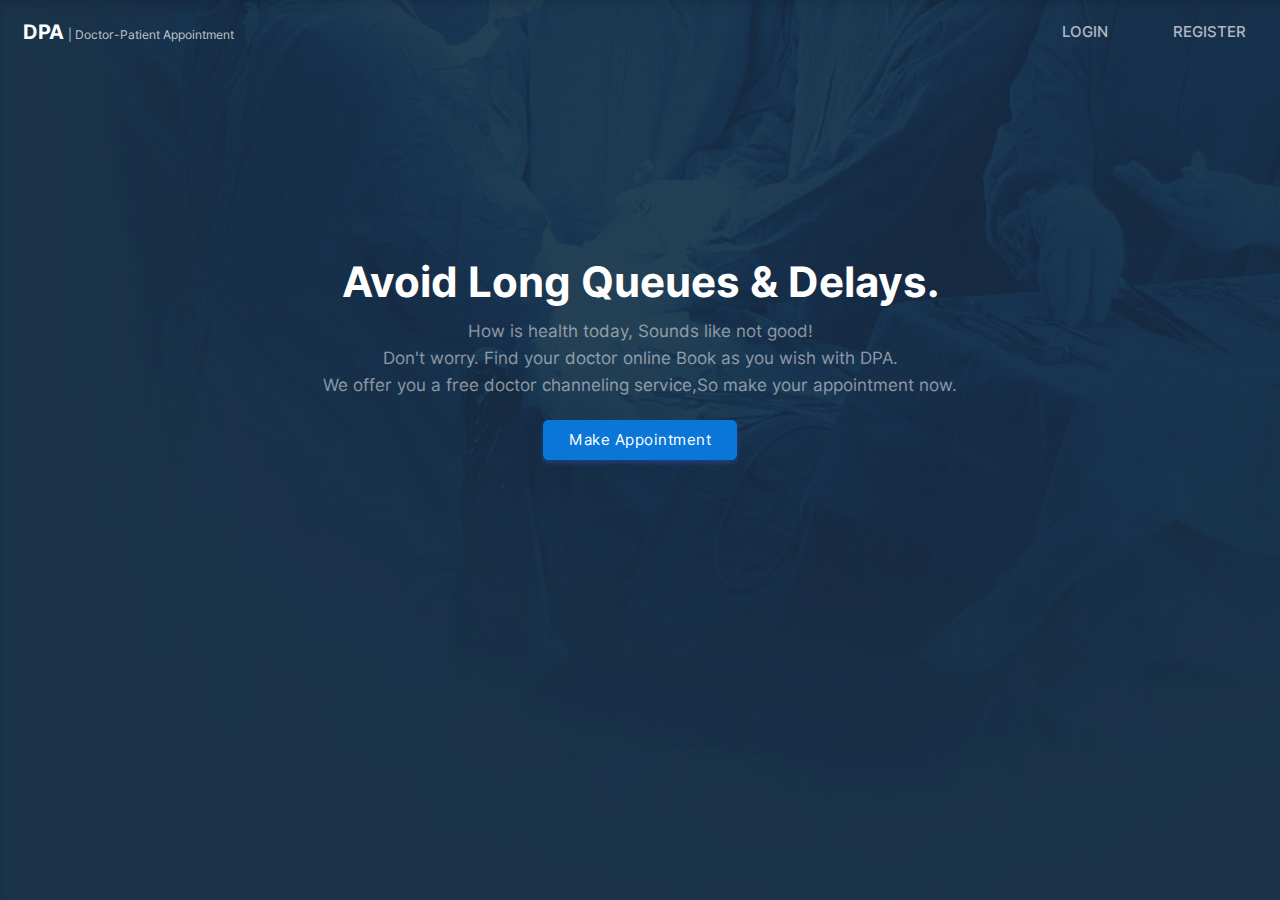
<file: index.html>
<!DOCTYPE html>
<html lang="en">
<head>
    <meta charset="UTF-8">
    <meta http-equiv="X-UA-Compatible" content="IE=edge">
    <meta name="viewport" content="width=device-width, initial-scale=1.0">
    <link rel="stylesheet" href="css/animations.css">  
    <link rel="stylesheet" href="css/main.css">  
    <link rel="stylesheet" href="css/index.css">
    <title>DPA</title>
    <style>
        table{
            animation: transitionIn-Y-bottom 0.5s;
        }
    </style>
        
</head>
<body>
    
    <div class="full-height">
        <center>
        <table border="0">
            <tr>
                <td width="80%">
                    <font class="edoc-logo">DPA</font>
                    <font class="edoc-logo-sub">| Doctor-Patient Appointment</font>
                </td>
                <td width="10%">
                   <a href="login.php"  class="non-style-link"><p class="nav-item">LOGIN</p></a>
                </td>
                <td  width="10%">
                    <a href="signup.php" class="non-style-link"><p class="nav-item" style="padding-right: 10px;">REGISTER</p></a>
                </td>
            </tr>
            
            <tr>
                <td  colspan="3">
                    <p class="heading-text">Avoid Long Queues & Delays.</p>

                </td>
            </tr>
            <tr>
                <td  colspan="3">
                    <p class="sub-text2">How is health today, Sounds like not good!<br>Don't worry. Find your doctor online Book as you wish with DPA. <br>
                    We offer you a free doctor channeling service,So make your appointment now.</p>
                </td>
            </tr>
            <tr>
                
                <td colspan="3">
                    <center>
                    <a href="login.php" >
                        <input type="button" value="Make Appointment" class="login-btn btn-primary btn" style="padding-left: 25px;padding-right: 25px;padding-top: 10px;padding-bottom: 10px;">
                    </a>
                </center>
                </td>
                
            </tr>
            <tr>
                <td colspan="3">
                   
                </td>
            </tr>
        </table>
    </center>
    
    </div>
</body>
</html>
</file>
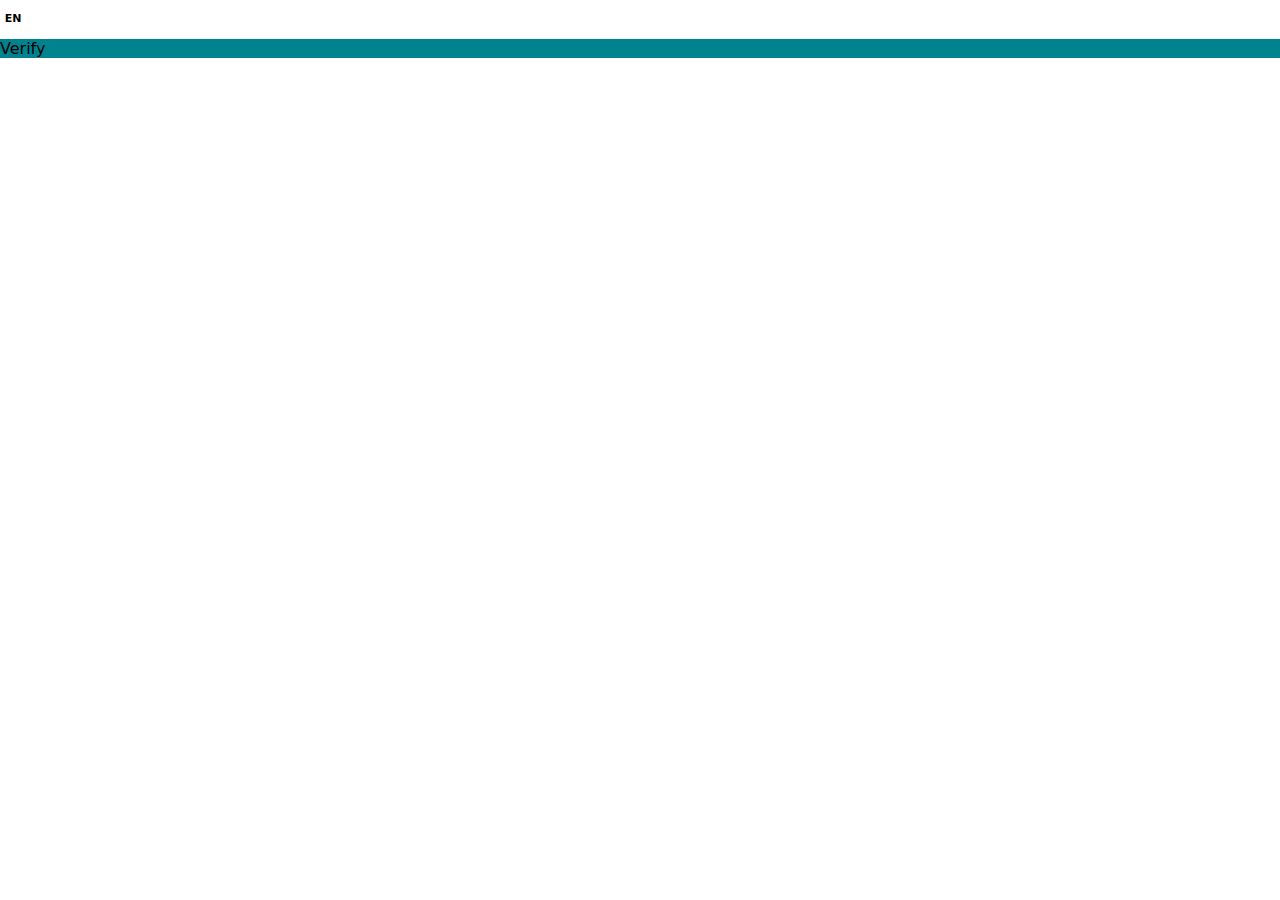
<file: Checkout_files/hcaptcha.html>
<!DOCTYPE html>
<!-- saved from url=(0388)https://newassets.hcaptcha.com/captcha/v1/b1c589a/static/hcaptcha.html#frame=challenge&id=0w0ajkvxbh3&host=b.stripecdn.com&sentry=true&reportapi=https%3A%2F%2Faccounts.hcaptcha.com&recaptchacompat=true&custom=false&hl=en&tplinks=on&pstissuer=https%3A%2F%2Fpst-issuer.hcaptcha.com&sitekey=ec637546-e9b8-447a-ab81-b5fb6d228ab8&size=invisible&theme=light&origin=https%3A%2F%2Fb.stripecdn.com -->
<html lang="en"><head><meta http-equiv="Content-Type" content="text/html; charset=UTF-8">
<title>hCaptcha</title>

<meta http-equiv="X-UA-Compatible" content="IE=edge">
<meta http-equiv="Content-Security-Policy" content="object-src &#39;none&#39;; base-uri &#39;self&#39;; worker-src blob:; script-src &#39;self&#39; https: &#39;unsafe-eval&#39; &#39;sha256-AZCDWQUNowyEL4nROvBEe+lhsAtntG62ERTR+kjxvck=&#39;;">
<style type="text/css">*{-webkit-tap-highlight-color:transparent;-webkit-font-smoothing:antialiased}body,html{margin:0;padding:0;font-family:-apple-system,system-ui,BlinkMacSystemFont,"Segoe UI",Roboto,Oxygen,Ubuntu,"Helvetica Neue",Arial,sans-serif;overflow:hidden;height:100%;width:100%}fieldset{margin:0;padding:15px 20px;border:none}button:focus,input:focus,select:focus,textarea:focus{outline:0}:focus{border:none;outline:0}textarea{border:none;overflow:auto;outline:0;-webkit-box-shadow:none;-moz-box-shadow:none;box-shadow:none;resize:none}.no-selection{-webkit-touch-callout:none;-webkit-user-select:none;-khtml-user-select:none;-moz-user-select:none;-ms-user-select:none;user-select:none}@-webkit-keyframes pop{0%{transform:scale(0)}70%{transform:scale(1.8)}80%{transform:scale(.6)}100%{transform:scale(1)}}@-moz-keyframes pop{0%{transform:scale(0)}70%{transform:scale(1.8)}80%{transform:scale(.6)}100%{transform:scale(1)}}@-o-keyframes pop{0%{transform:scale(0)}70%{transform:scale(1.8)}80%{transform:scale(.6)}100%{transform:scale(1)}}@keyframes pop{0%{transform:scale(0)}70%{transform:scale(1.8)}80%{transform:scale(.6)}100%{transform:scale(1)}}</style>
</head>
<body class="no-selection" aria-hidden="true">
<script type="text/javascript" src="./hcaptcha.js.download" integrity="sha256-AZCDWQUNowyEL4nROvBEe+lhsAtntG62ERTR+kjxvck=" crossorigin="anonymous" defer="defer"></script>


<div class="interface-wrapper"><div class="challenge-container"></div><div class="interface-user"><div class="language-selector" style="position: relative; display: inline-block; top: 10px; left: 0px; z-index: 100;"><div id="language-list" tabindex="-1" aria-expanded="false" role="listbox" aria-labelledby="" disabled="true" style="height: 230px; width: 160px; display: none; z-index: 100; background: rgb(255, 255, 255); box-shadow: rgba(0, 0, 0, 0.3) 0px 0px 4px; border-width: 1px; border-radius: 4px; border-style: solid; border-color: rgb(110, 130, 158); position: absolute; overflow: hidden; left: auto; bottom: 30px;"><div class="scroll-container" style="line-height: 40px; white-space: nowrap; text-align: center; width: 100%; position: absolute; overflow-y: hidden;"><div class="option" tabindex="0" aria-selected="false" aria-setsize="111" role="option" style="position: relative; cursor: pointer; height: 40px; font-size: 14px; font-weight: 400; border-width: 3px; border-style: solid; border-color: transparent; background: transparent; color: rgb(85, 85, 85);"><span>Afrikaans</span><div style="position: absolute; height: 1px; bottom: -4px; left: 10px; right: 10px; background: rgb(245, 245, 245); display: block;"></div></div><div class="option" tabindex="0" aria-selected="false" aria-setsize="111" role="option" style="position: relative; cursor: pointer; height: 40px; font-size: 14px; font-weight: 400; border-width: 3px; border-style: solid; border-color: transparent; background: transparent; color: rgb(85, 85, 85);"><span>Albanian</span><div style="position: absolute; height: 1px; bottom: -4px; left: 10px; right: 10px; background: rgb(245, 245, 245); display: block;"></div></div><div class="option" tabindex="0" aria-selected="false" aria-setsize="111" role="option" style="position: relative; cursor: pointer; height: 40px; font-size: 14px; font-weight: 400; border-width: 3px; border-style: solid; border-color: transparent; background: transparent; color: rgb(85, 85, 85);"><span>Amharic</span><div style="position: absolute; height: 1px; bottom: -4px; left: 10px; right: 10px; background: rgb(245, 245, 245); display: block;"></div></div><div class="option" tabindex="0" aria-selected="false" aria-setsize="111" role="option" style="position: relative; cursor: pointer; height: 40px; font-size: 14px; font-weight: 400; border-width: 3px; border-style: solid; border-color: transparent; background: transparent; color: rgb(85, 85, 85);"><span>Arabic</span><div style="position: absolute; height: 1px; bottom: -4px; left: 10px; right: 10px; background: rgb(245, 245, 245); display: block;"></div></div><div class="option" tabindex="0" aria-selected="false" aria-setsize="111" role="option" style="position: relative; cursor: pointer; height: 40px; font-size: 14px; font-weight: 400; border-width: 3px; border-style: solid; border-color: transparent; background: transparent; color: rgb(85, 85, 85);"><span>Armenian</span><div style="position: absolute; height: 1px; bottom: -4px; left: 10px; right: 10px; background: rgb(245, 245, 245); display: block;"></div></div><div class="option" tabindex="0" aria-selected="false" aria-setsize="111" role="option" style="position: relative; cursor: pointer; height: 40px; font-size: 14px; font-weight: 400; border-width: 3px; border-style: solid; border-color: transparent; background: transparent; color: rgb(85, 85, 85);"><span>Azerbaijani</span><div style="position: absolute; height: 1px; bottom: -4px; left: 10px; right: 10px; background: rgb(245, 245, 245); display: block;"></div></div><div class="option" tabindex="0" aria-selected="false" aria-setsize="111" role="option" style="position: relative; cursor: pointer; height: 40px; font-size: 14px; font-weight: 400; border-width: 3px; border-style: solid; border-color: transparent; background: transparent; color: rgb(85, 85, 85);"><span>Basque</span><div style="position: absolute; height: 1px; bottom: -4px; left: 10px; right: 10px; background: rgb(245, 245, 245); display: block;"></div></div><div class="option" tabindex="0" aria-selected="false" aria-setsize="111" role="option" style="position: relative; cursor: pointer; height: 40px; font-size: 14px; font-weight: 400; border-width: 3px; border-style: solid; border-color: transparent; background: transparent; color: rgb(85, 85, 85);"><span>Belarusian</span><div style="position: absolute; height: 1px; bottom: -4px; left: 10px; right: 10px; background: rgb(245, 245, 245); display: block;"></div></div><div class="option" tabindex="0" aria-selected="false" aria-setsize="111" role="option" style="position: relative; cursor: pointer; height: 40px; font-size: 14px; font-weight: 400; border-width: 3px; border-style: solid; border-color: transparent; background: transparent; color: rgb(85, 85, 85);"><span>Bengali</span><div style="position: absolute; height: 1px; bottom: -4px; left: 10px; right: 10px; background: rgb(245, 245, 245); display: block;"></div></div><div class="option" tabindex="0" aria-selected="false" aria-setsize="111" role="option" style="position: relative; cursor: pointer; height: 40px; font-size: 14px; font-weight: 400; border-width: 3px; border-style: solid; border-color: transparent; background: transparent; color: rgb(85, 85, 85);"><span>Bulgarian</span><div style="position: absolute; height: 1px; bottom: -4px; left: 10px; right: 10px; background: rgb(245, 245, 245); display: block;"></div></div><div class="option" tabindex="0" aria-selected="false" aria-setsize="111" role="option" style="position: relative; cursor: pointer; height: 40px; font-size: 14px; font-weight: 400; border-width: 3px; border-style: solid; border-color: transparent; background: transparent; color: rgb(85, 85, 85);"><span>Bosnian</span><div style="position: absolute; height: 1px; bottom: -4px; left: 10px; right: 10px; background: rgb(245, 245, 245); display: block;"></div></div><div class="option" tabindex="0" aria-selected="false" aria-setsize="111" role="option" style="position: relative; cursor: pointer; height: 40px; font-size: 14px; font-weight: 400; border-width: 3px; border-style: solid; border-color: transparent; background: transparent; color: rgb(85, 85, 85);"><span>Burmese</span><div style="position: absolute; height: 1px; bottom: -4px; left: 10px; right: 10px; background: rgb(245, 245, 245); display: block;"></div></div><div class="option" tabindex="0" aria-selected="false" aria-setsize="111" role="option" style="position: relative; cursor: pointer; height: 40px; font-size: 14px; font-weight: 400; border-width: 3px; border-style: solid; border-color: transparent; background: transparent; color: rgb(85, 85, 85);"><span>Catalan</span><div style="position: absolute; height: 1px; bottom: -4px; left: 10px; right: 10px; background: rgb(245, 245, 245); display: block;"></div></div><div class="option" tabindex="0" aria-selected="false" aria-setsize="111" role="option" style="position: relative; cursor: pointer; height: 40px; font-size: 14px; font-weight: 400; border-width: 3px; border-style: solid; border-color: transparent; background: transparent; color: rgb(85, 85, 85);"><span>Cebuano</span><div style="position: absolute; height: 1px; bottom: -4px; left: 10px; right: 10px; background: rgb(245, 245, 245); display: block;"></div></div><div class="option" tabindex="0" aria-selected="false" aria-setsize="111" role="option" style="position: relative; cursor: pointer; height: 40px; font-size: 14px; font-weight: 400; border-width: 3px; border-style: solid; border-color: transparent; background: transparent; color: rgb(85, 85, 85);"><span>Chinese</span><div style="position: absolute; height: 1px; bottom: -4px; left: 10px; right: 10px; background: rgb(245, 245, 245); display: block;"></div></div><div class="option" tabindex="0" aria-selected="false" aria-setsize="111" role="option" style="position: relative; cursor: pointer; height: 40px; font-size: 14px; font-weight: 400; border-width: 3px; border-style: solid; border-color: transparent; background: transparent; color: rgb(85, 85, 85);"><span>Chinese Simplified</span><div style="position: absolute; height: 1px; bottom: -4px; left: 10px; right: 10px; background: rgb(245, 245, 245); display: block;"></div></div><div class="option" tabindex="0" aria-selected="false" aria-setsize="111" role="option" style="position: relative; cursor: pointer; height: 40px; font-size: 14px; font-weight: 400; border-width: 3px; border-style: solid; border-color: transparent; background: transparent; color: rgb(85, 85, 85);"><span>Chinese Traditional</span><div style="position: absolute; height: 1px; bottom: -4px; left: 10px; right: 10px; background: rgb(245, 245, 245); display: block;"></div></div><div class="option" tabindex="0" aria-selected="false" aria-setsize="111" role="option" style="position: relative; cursor: pointer; height: 40px; font-size: 14px; font-weight: 400; border-width: 3px; border-style: solid; border-color: transparent; background: transparent; color: rgb(85, 85, 85);"><span>Corsican</span><div style="position: absolute; height: 1px; bottom: -4px; left: 10px; right: 10px; background: rgb(245, 245, 245); display: block;"></div></div><div class="option" tabindex="0" aria-selected="false" aria-setsize="111" role="option" style="position: relative; cursor: pointer; height: 40px; font-size: 14px; font-weight: 400; border-width: 3px; border-style: solid; border-color: transparent; background: transparent; color: rgb(85, 85, 85);"><span>Croatian</span><div style="position: absolute; height: 1px; bottom: -4px; left: 10px; right: 10px; background: rgb(245, 245, 245); display: block;"></div></div><div class="option" tabindex="0" aria-selected="false" aria-setsize="111" role="option" style="position: relative; cursor: pointer; height: 40px; font-size: 14px; font-weight: 400; border-width: 3px; border-style: solid; border-color: transparent; background: transparent; color: rgb(85, 85, 85);"><span>Czech</span><div style="position: absolute; height: 1px; bottom: -4px; left: 10px; right: 10px; background: rgb(245, 245, 245); display: block;"></div></div><div class="option" tabindex="0" aria-selected="false" aria-setsize="111" role="option" style="position: relative; cursor: pointer; height: 40px; font-size: 14px; font-weight: 400; border-width: 3px; border-style: solid; border-color: transparent; background: transparent; color: rgb(85, 85, 85);"><span>Danish</span><div style="position: absolute; height: 1px; bottom: -4px; left: 10px; right: 10px; background: rgb(245, 245, 245); display: block;"></div></div><div class="option" tabindex="0" aria-selected="false" aria-setsize="111" role="option" style="position: relative; cursor: pointer; height: 40px; font-size: 14px; font-weight: 400; border-width: 3px; border-style: solid; border-color: transparent; background: transparent; color: rgb(85, 85, 85);"><span>Dutch</span><div style="position: absolute; height: 1px; bottom: -4px; left: 10px; right: 10px; background: rgb(245, 245, 245); display: block;"></div></div><div class="option" tabindex="0" aria-selected="true" aria-setsize="111" role="option" style="position: relative; cursor: pointer; height: 40px; font-size: 14px; font-weight: 400; border-width: 3px; border-style: solid; border-color: transparent; background: rgb(92, 111, 138); color: rgb(250, 250, 250);"><span>English</span><div style="position: absolute; height: 1px; bottom: -4px; left: 10px; right: 10px; background: rgb(245, 245, 245); display: none;"></div></div><div class="option" tabindex="0" aria-selected="false" aria-setsize="111" role="option" style="position: relative; cursor: pointer; height: 40px; font-size: 14px; font-weight: 400; border-width: 3px; border-style: solid; border-color: transparent; background: transparent; color: rgb(85, 85, 85);"><span>Esperanto</span><div style="position: absolute; height: 1px; bottom: -4px; left: 10px; right: 10px; background: rgb(245, 245, 245); display: block;"></div></div><div class="option" tabindex="0" aria-selected="false" aria-setsize="111" role="option" style="position: relative; cursor: pointer; height: 40px; font-size: 14px; font-weight: 400; border-width: 3px; border-style: solid; border-color: transparent; background: transparent; color: rgb(85, 85, 85);"><span>Estonian</span><div style="position: absolute; height: 1px; bottom: -4px; left: 10px; right: 10px; background: rgb(245, 245, 245); display: block;"></div></div><div class="option" tabindex="0" aria-selected="false" aria-setsize="111" role="option" style="position: relative; cursor: pointer; height: 40px; font-size: 14px; font-weight: 400; border-width: 3px; border-style: solid; border-color: transparent; background: transparent; color: rgb(85, 85, 85);"><span>Finnish</span><div style="position: absolute; height: 1px; bottom: -4px; left: 10px; right: 10px; background: rgb(245, 245, 245); display: block;"></div></div><div class="option" tabindex="0" aria-selected="false" aria-setsize="111" role="option" style="position: relative; cursor: pointer; height: 40px; font-size: 14px; font-weight: 400; border-width: 3px; border-style: solid; border-color: transparent; background: transparent; color: rgb(85, 85, 85);"><span>French</span><div style="position: absolute; height: 1px; bottom: -4px; left: 10px; right: 10px; background: rgb(245, 245, 245); display: block;"></div></div><div class="option" tabindex="0" aria-selected="false" aria-setsize="111" role="option" style="position: relative; cursor: pointer; height: 40px; font-size: 14px; font-weight: 400; border-width: 3px; border-style: solid; border-color: transparent; background: transparent; color: rgb(85, 85, 85);"><span>Frisian</span><div style="position: absolute; height: 1px; bottom: -4px; left: 10px; right: 10px; background: rgb(245, 245, 245); display: block;"></div></div><div class="option" tabindex="0" aria-selected="false" aria-setsize="111" role="option" style="position: relative; cursor: pointer; height: 40px; font-size: 14px; font-weight: 400; border-width: 3px; border-style: solid; border-color: transparent; background: transparent; color: rgb(85, 85, 85);"><span>Gaelic</span><div style="position: absolute; height: 1px; bottom: -4px; left: 10px; right: 10px; background: rgb(245, 245, 245); display: block;"></div></div><div class="option" tabindex="0" aria-selected="false" aria-setsize="111" role="option" style="position: relative; cursor: pointer; height: 40px; font-size: 14px; font-weight: 400; border-width: 3px; border-style: solid; border-color: transparent; background: transparent; color: rgb(85, 85, 85);"><span>Galacian</span><div style="position: absolute; height: 1px; bottom: -4px; left: 10px; right: 10px; background: rgb(245, 245, 245); display: block;"></div></div><div class="option" tabindex="0" aria-selected="false" aria-setsize="111" role="option" style="position: relative; cursor: pointer; height: 40px; font-size: 14px; font-weight: 400; border-width: 3px; border-style: solid; border-color: transparent; background: transparent; color: rgb(85, 85, 85);"><span>Georgian</span><div style="position: absolute; height: 1px; bottom: -4px; left: 10px; right: 10px; background: rgb(245, 245, 245); display: block;"></div></div><div class="option" tabindex="0" aria-selected="false" aria-setsize="111" role="option" style="position: relative; cursor: pointer; height: 40px; font-size: 14px; font-weight: 400; border-width: 3px; border-style: solid; border-color: transparent; background: transparent; color: rgb(85, 85, 85);"><span>German</span><div style="position: absolute; height: 1px; bottom: -4px; left: 10px; right: 10px; background: rgb(245, 245, 245); display: block;"></div></div><div class="option" tabindex="0" aria-selected="false" aria-setsize="111" role="option" style="position: relative; cursor: pointer; height: 40px; font-size: 14px; font-weight: 400; border-width: 3px; border-style: solid; border-color: transparent; background: transparent; color: rgb(85, 85, 85);"><span>Greek</span><div style="position: absolute; height: 1px; bottom: -4px; left: 10px; right: 10px; background: rgb(245, 245, 245); display: block;"></div></div><div class="option" tabindex="0" aria-selected="false" aria-setsize="111" role="option" style="position: relative; cursor: pointer; height: 40px; font-size: 14px; font-weight: 400; border-width: 3px; border-style: solid; border-color: transparent; background: transparent; color: rgb(85, 85, 85);"><span>Gujurati</span><div style="position: absolute; height: 1px; bottom: -4px; left: 10px; right: 10px; background: rgb(245, 245, 245); display: block;"></div></div><div class="option" tabindex="0" aria-selected="false" aria-setsize="111" role="option" style="position: relative; cursor: pointer; height: 40px; font-size: 14px; font-weight: 400; border-width: 3px; border-style: solid; border-color: transparent; background: transparent; color: rgb(85, 85, 85);"><span>Haitian</span><div style="position: absolute; height: 1px; bottom: -4px; left: 10px; right: 10px; background: rgb(245, 245, 245); display: block;"></div></div><div class="option" tabindex="0" aria-selected="false" aria-setsize="111" role="option" style="position: relative; cursor: pointer; height: 40px; font-size: 14px; font-weight: 400; border-width: 3px; border-style: solid; border-color: transparent; background: transparent; color: rgb(85, 85, 85);"><span>Hausa</span><div style="position: absolute; height: 1px; bottom: -4px; left: 10px; right: 10px; background: rgb(245, 245, 245); display: block;"></div></div><div class="option" tabindex="0" aria-selected="false" aria-setsize="111" role="option" style="position: relative; cursor: pointer; height: 40px; font-size: 14px; font-weight: 400; border-width: 3px; border-style: solid; border-color: transparent; background: transparent; color: rgb(85, 85, 85);"><span>Hawaiian</span><div style="position: absolute; height: 1px; bottom: -4px; left: 10px; right: 10px; background: rgb(245, 245, 245); display: block;"></div></div><div class="option" tabindex="0" aria-selected="false" aria-setsize="111" role="option" style="position: relative; cursor: pointer; height: 40px; font-size: 14px; font-weight: 400; border-width: 3px; border-style: solid; border-color: transparent; background: transparent; color: rgb(85, 85, 85);"><span>Hebrew</span><div style="position: absolute; height: 1px; bottom: -4px; left: 10px; right: 10px; background: rgb(245, 245, 245); display: block;"></div></div><div class="option" tabindex="0" aria-selected="false" aria-setsize="111" role="option" style="position: relative; cursor: pointer; height: 40px; font-size: 14px; font-weight: 400; border-width: 3px; border-style: solid; border-color: transparent; background: transparent; color: rgb(85, 85, 85);"><span>Hindi</span><div style="position: absolute; height: 1px; bottom: -4px; left: 10px; right: 10px; background: rgb(245, 245, 245); display: block;"></div></div><div class="option" tabindex="0" aria-selected="false" aria-setsize="111" role="option" style="position: relative; cursor: pointer; height: 40px; font-size: 14px; font-weight: 400; border-width: 3px; border-style: solid; border-color: transparent; background: transparent; color: rgb(85, 85, 85);"><span>Hmong</span><div style="position: absolute; height: 1px; bottom: -4px; left: 10px; right: 10px; background: rgb(245, 245, 245); display: block;"></div></div><div class="option" tabindex="0" aria-selected="false" aria-setsize="111" role="option" style="position: relative; cursor: pointer; height: 40px; font-size: 14px; font-weight: 400; border-width: 3px; border-style: solid; border-color: transparent; background: transparent; color: rgb(85, 85, 85);"><span>Hungarian</span><div style="position: absolute; height: 1px; bottom: -4px; left: 10px; right: 10px; background: rgb(245, 245, 245); display: block;"></div></div><div class="option" tabindex="0" aria-selected="false" aria-setsize="111" role="option" style="position: relative; cursor: pointer; height: 40px; font-size: 14px; font-weight: 400; border-width: 3px; border-style: solid; border-color: transparent; background: transparent; color: rgb(85, 85, 85);"><span>Icelandic</span><div style="position: absolute; height: 1px; bottom: -4px; left: 10px; right: 10px; background: rgb(245, 245, 245); display: block;"></div></div><div class="option" tabindex="0" aria-selected="false" aria-setsize="111" role="option" style="position: relative; cursor: pointer; height: 40px; font-size: 14px; font-weight: 400; border-width: 3px; border-style: solid; border-color: transparent; background: transparent; color: rgb(85, 85, 85);"><span>Igbo</span><div style="position: absolute; height: 1px; bottom: -4px; left: 10px; right: 10px; background: rgb(245, 245, 245); display: block;"></div></div><div class="option" tabindex="0" aria-selected="false" aria-setsize="111" role="option" style="position: relative; cursor: pointer; height: 40px; font-size: 14px; font-weight: 400; border-width: 3px; border-style: solid; border-color: transparent; background: transparent; color: rgb(85, 85, 85);"><span>Indonesian</span><div style="position: absolute; height: 1px; bottom: -4px; left: 10px; right: 10px; background: rgb(245, 245, 245); display: block;"></div></div><div class="option" tabindex="0" aria-selected="false" aria-setsize="111" role="option" style="position: relative; cursor: pointer; height: 40px; font-size: 14px; font-weight: 400; border-width: 3px; border-style: solid; border-color: transparent; background: transparent; color: rgb(85, 85, 85);"><span>Irish</span><div style="position: absolute; height: 1px; bottom: -4px; left: 10px; right: 10px; background: rgb(245, 245, 245); display: block;"></div></div><div class="option" tabindex="0" aria-selected="false" aria-setsize="111" role="option" style="position: relative; cursor: pointer; height: 40px; font-size: 14px; font-weight: 400; border-width: 3px; border-style: solid; border-color: transparent; background: transparent; color: rgb(85, 85, 85);"><span>Italian</span><div style="position: absolute; height: 1px; bottom: -4px; left: 10px; right: 10px; background: rgb(245, 245, 245); display: block;"></div></div><div class="option" tabindex="0" aria-selected="false" aria-setsize="111" role="option" style="position: relative; cursor: pointer; height: 40px; font-size: 14px; font-weight: 400; border-width: 3px; border-style: solid; border-color: transparent; background: transparent; color: rgb(85, 85, 85);"><span>Japanese</span><div style="position: absolute; height: 1px; bottom: -4px; left: 10px; right: 10px; background: rgb(245, 245, 245); display: block;"></div></div><div class="option" tabindex="0" aria-selected="false" aria-setsize="111" role="option" style="position: relative; cursor: pointer; height: 40px; font-size: 14px; font-weight: 400; border-width: 3px; border-style: solid; border-color: transparent; background: transparent; color: rgb(85, 85, 85);"><span>Javanese</span><div style="position: absolute; height: 1px; bottom: -4px; left: 10px; right: 10px; background: rgb(245, 245, 245); display: block;"></div></div><div class="option" tabindex="0" aria-selected="false" aria-setsize="111" role="option" style="position: relative; cursor: pointer; height: 40px; font-size: 14px; font-weight: 400; border-width: 3px; border-style: solid; border-color: transparent; background: transparent; color: rgb(85, 85, 85);"><span>Kannada</span><div style="position: absolute; height: 1px; bottom: -4px; left: 10px; right: 10px; background: rgb(245, 245, 245); display: block;"></div></div><div class="option" tabindex="0" aria-selected="false" aria-setsize="111" role="option" style="position: relative; cursor: pointer; height: 40px; font-size: 14px; font-weight: 400; border-width: 3px; border-style: solid; border-color: transparent; background: transparent; color: rgb(85, 85, 85);"><span>Kazakh</span><div style="position: absolute; height: 1px; bottom: -4px; left: 10px; right: 10px; background: rgb(245, 245, 245); display: block;"></div></div><div class="option" tabindex="0" aria-selected="false" aria-setsize="111" role="option" style="position: relative; cursor: pointer; height: 40px; font-size: 14px; font-weight: 400; border-width: 3px; border-style: solid; border-color: transparent; background: transparent; color: rgb(85, 85, 85);"><span>Khmer</span><div style="position: absolute; height: 1px; bottom: -4px; left: 10px; right: 10px; background: rgb(245, 245, 245); display: block;"></div></div><div class="option" tabindex="0" aria-selected="false" aria-setsize="111" role="option" style="position: relative; cursor: pointer; height: 40px; font-size: 14px; font-weight: 400; border-width: 3px; border-style: solid; border-color: transparent; background: transparent; color: rgb(85, 85, 85);"><span>Kinyarwanda</span><div style="position: absolute; height: 1px; bottom: -4px; left: 10px; right: 10px; background: rgb(245, 245, 245); display: block;"></div></div><div class="option" tabindex="0" aria-selected="false" aria-setsize="111" role="option" style="position: relative; cursor: pointer; height: 40px; font-size: 14px; font-weight: 400; border-width: 3px; border-style: solid; border-color: transparent; background: transparent; color: rgb(85, 85, 85);"><span>Kirghiz</span><div style="position: absolute; height: 1px; bottom: -4px; left: 10px; right: 10px; background: rgb(245, 245, 245); display: block;"></div></div><div class="option" tabindex="0" aria-selected="false" aria-setsize="111" role="option" style="position: relative; cursor: pointer; height: 40px; font-size: 14px; font-weight: 400; border-width: 3px; border-style: solid; border-color: transparent; background: transparent; color: rgb(85, 85, 85);"><span>Korean</span><div style="position: absolute; height: 1px; bottom: -4px; left: 10px; right: 10px; background: rgb(245, 245, 245); display: block;"></div></div><div class="option" tabindex="0" aria-selected="false" aria-setsize="111" role="option" style="position: relative; cursor: pointer; height: 40px; font-size: 14px; font-weight: 400; border-width: 3px; border-style: solid; border-color: transparent; background: transparent; color: rgb(85, 85, 85);"><span>Kurdish</span><div style="position: absolute; height: 1px; bottom: -4px; left: 10px; right: 10px; background: rgb(245, 245, 245); display: block;"></div></div><div class="option" tabindex="0" aria-selected="false" aria-setsize="111" role="option" style="position: relative; cursor: pointer; height: 40px; font-size: 14px; font-weight: 400; border-width: 3px; border-style: solid; border-color: transparent; background: transparent; color: rgb(85, 85, 85);"><span>Lao</span><div style="position: absolute; height: 1px; bottom: -4px; left: 10px; right: 10px; background: rgb(245, 245, 245); display: block;"></div></div><div class="option" tabindex="0" aria-selected="false" aria-setsize="111" role="option" style="position: relative; cursor: pointer; height: 40px; font-size: 14px; font-weight: 400; border-width: 3px; border-style: solid; border-color: transparent; background: transparent; color: rgb(85, 85, 85);"><span>Latin</span><div style="position: absolute; height: 1px; bottom: -4px; left: 10px; right: 10px; background: rgb(245, 245, 245); display: block;"></div></div><div class="option" tabindex="0" aria-selected="false" aria-setsize="111" role="option" style="position: relative; cursor: pointer; height: 40px; font-size: 14px; font-weight: 400; border-width: 3px; border-style: solid; border-color: transparent; background: transparent; color: rgb(85, 85, 85);"><span>Latvian</span><div style="position: absolute; height: 1px; bottom: -4px; left: 10px; right: 10px; background: rgb(245, 245, 245); display: block;"></div></div><div class="option" tabindex="0" aria-selected="false" aria-setsize="111" role="option" style="position: relative; cursor: pointer; height: 40px; font-size: 14px; font-weight: 400; border-width: 3px; border-style: solid; border-color: transparent; background: transparent; color: rgb(85, 85, 85);"><span>Lithuanian</span><div style="position: absolute; height: 1px; bottom: -4px; left: 10px; right: 10px; background: rgb(245, 245, 245); display: block;"></div></div><div class="option" tabindex="0" aria-selected="false" aria-setsize="111" role="option" style="position: relative; cursor: pointer; height: 40px; font-size: 14px; font-weight: 400; border-width: 3px; border-style: solid; border-color: transparent; background: transparent; color: rgb(85, 85, 85);"><span>Luxembourgish</span><div style="position: absolute; height: 1px; bottom: -4px; left: 10px; right: 10px; background: rgb(245, 245, 245); display: block;"></div></div><div class="option" tabindex="0" aria-selected="false" aria-setsize="111" role="option" style="position: relative; cursor: pointer; height: 40px; font-size: 14px; font-weight: 400; border-width: 3px; border-style: solid; border-color: transparent; background: transparent; color: rgb(85, 85, 85);"><span>Macedonian</span><div style="position: absolute; height: 1px; bottom: -4px; left: 10px; right: 10px; background: rgb(245, 245, 245); display: block;"></div></div><div class="option" tabindex="0" aria-selected="false" aria-setsize="111" role="option" style="position: relative; cursor: pointer; height: 40px; font-size: 14px; font-weight: 400; border-width: 3px; border-style: solid; border-color: transparent; background: transparent; color: rgb(85, 85, 85);"><span>Malagasy</span><div style="position: absolute; height: 1px; bottom: -4px; left: 10px; right: 10px; background: rgb(245, 245, 245); display: block;"></div></div><div class="option" tabindex="0" aria-selected="false" aria-setsize="111" role="option" style="position: relative; cursor: pointer; height: 40px; font-size: 14px; font-weight: 400; border-width: 3px; border-style: solid; border-color: transparent; background: transparent; color: rgb(85, 85, 85);"><span>Malay</span><div style="position: absolute; height: 1px; bottom: -4px; left: 10px; right: 10px; background: rgb(245, 245, 245); display: block;"></div></div><div class="option" tabindex="0" aria-selected="false" aria-setsize="111" role="option" style="position: relative; cursor: pointer; height: 40px; font-size: 14px; font-weight: 400; border-width: 3px; border-style: solid; border-color: transparent; background: transparent; color: rgb(85, 85, 85);"><span>Malayalam</span><div style="position: absolute; height: 1px; bottom: -4px; left: 10px; right: 10px; background: rgb(245, 245, 245); display: block;"></div></div><div class="option" tabindex="0" aria-selected="false" aria-setsize="111" role="option" style="position: relative; cursor: pointer; height: 40px; font-size: 14px; font-weight: 400; border-width: 3px; border-style: solid; border-color: transparent; background: transparent; color: rgb(85, 85, 85);"><span>Maltese</span><div style="position: absolute; height: 1px; bottom: -4px; left: 10px; right: 10px; background: rgb(245, 245, 245); display: block;"></div></div><div class="option" tabindex="0" aria-selected="false" aria-setsize="111" role="option" style="position: relative; cursor: pointer; height: 40px; font-size: 14px; font-weight: 400; border-width: 3px; border-style: solid; border-color: transparent; background: transparent; color: rgb(85, 85, 85);"><span>Maori</span><div style="position: absolute; height: 1px; bottom: -4px; left: 10px; right: 10px; background: rgb(245, 245, 245); display: block;"></div></div><div class="option" tabindex="0" aria-selected="false" aria-setsize="111" role="option" style="position: relative; cursor: pointer; height: 40px; font-size: 14px; font-weight: 400; border-width: 3px; border-style: solid; border-color: transparent; background: transparent; color: rgb(85, 85, 85);"><span>Marathi</span><div style="position: absolute; height: 1px; bottom: -4px; left: 10px; right: 10px; background: rgb(245, 245, 245); display: block;"></div></div><div class="option" tabindex="0" aria-selected="false" aria-setsize="111" role="option" style="position: relative; cursor: pointer; height: 40px; font-size: 14px; font-weight: 400; border-width: 3px; border-style: solid; border-color: transparent; background: transparent; color: rgb(85, 85, 85);"><span>Mongolian</span><div style="position: absolute; height: 1px; bottom: -4px; left: 10px; right: 10px; background: rgb(245, 245, 245); display: block;"></div></div><div class="option" tabindex="0" aria-selected="false" aria-setsize="111" role="option" style="position: relative; cursor: pointer; height: 40px; font-size: 14px; font-weight: 400; border-width: 3px; border-style: solid; border-color: transparent; background: transparent; color: rgb(85, 85, 85);"><span>Nepali</span><div style="position: absolute; height: 1px; bottom: -4px; left: 10px; right: 10px; background: rgb(245, 245, 245); display: block;"></div></div><div class="option" tabindex="0" aria-selected="false" aria-setsize="111" role="option" style="position: relative; cursor: pointer; height: 40px; font-size: 14px; font-weight: 400; border-width: 3px; border-style: solid; border-color: transparent; background: transparent; color: rgb(85, 85, 85);"><span>Norwegian</span><div style="position: absolute; height: 1px; bottom: -4px; left: 10px; right: 10px; background: rgb(245, 245, 245); display: block;"></div></div><div class="option" tabindex="0" aria-selected="false" aria-setsize="111" role="option" style="position: relative; cursor: pointer; height: 40px; font-size: 14px; font-weight: 400; border-width: 3px; border-style: solid; border-color: transparent; background: transparent; color: rgb(85, 85, 85);"><span>Nyanja</span><div style="position: absolute; height: 1px; bottom: -4px; left: 10px; right: 10px; background: rgb(245, 245, 245); display: block;"></div></div><div class="option" tabindex="0" aria-selected="false" aria-setsize="111" role="option" style="position: relative; cursor: pointer; height: 40px; font-size: 14px; font-weight: 400; border-width: 3px; border-style: solid; border-color: transparent; background: transparent; color: rgb(85, 85, 85);"><span>Oriya</span><div style="position: absolute; height: 1px; bottom: -4px; left: 10px; right: 10px; background: rgb(245, 245, 245); display: block;"></div></div><div class="option" tabindex="0" aria-selected="false" aria-setsize="111" role="option" style="position: relative; cursor: pointer; height: 40px; font-size: 14px; font-weight: 400; border-width: 3px; border-style: solid; border-color: transparent; background: transparent; color: rgb(85, 85, 85);"><span>Persian</span><div style="position: absolute; height: 1px; bottom: -4px; left: 10px; right: 10px; background: rgb(245, 245, 245); display: block;"></div></div><div class="option" tabindex="0" aria-selected="false" aria-setsize="111" role="option" style="position: relative; cursor: pointer; height: 40px; font-size: 14px; font-weight: 400; border-width: 3px; border-style: solid; border-color: transparent; background: transparent; color: rgb(85, 85, 85);"><span>Polish</span><div style="position: absolute; height: 1px; bottom: -4px; left: 10px; right: 10px; background: rgb(245, 245, 245); display: block;"></div></div><div class="option" tabindex="0" aria-selected="false" aria-setsize="111" role="option" style="position: relative; cursor: pointer; height: 40px; font-size: 14px; font-weight: 400; border-width: 3px; border-style: solid; border-color: transparent; background: transparent; color: rgb(85, 85, 85);"><span>Portuguese (Brazil)</span><div style="position: absolute; height: 1px; bottom: -4px; left: 10px; right: 10px; background: rgb(245, 245, 245); display: block;"></div></div><div class="option" tabindex="0" aria-selected="false" aria-setsize="111" role="option" style="position: relative; cursor: pointer; height: 40px; font-size: 14px; font-weight: 400; border-width: 3px; border-style: solid; border-color: transparent; background: transparent; color: rgb(85, 85, 85);"><span>Portuguese (Portugal)</span><div style="position: absolute; height: 1px; bottom: -4px; left: 10px; right: 10px; background: rgb(245, 245, 245); display: block;"></div></div><div class="option" tabindex="0" aria-selected="false" aria-setsize="111" role="option" style="position: relative; cursor: pointer; height: 40px; font-size: 14px; font-weight: 400; border-width: 3px; border-style: solid; border-color: transparent; background: transparent; color: rgb(85, 85, 85);"><span>Pashto</span><div style="position: absolute; height: 1px; bottom: -4px; left: 10px; right: 10px; background: rgb(245, 245, 245); display: block;"></div></div><div class="option" tabindex="0" aria-selected="false" aria-setsize="111" role="option" style="position: relative; cursor: pointer; height: 40px; font-size: 14px; font-weight: 400; border-width: 3px; border-style: solid; border-color: transparent; background: transparent; color: rgb(85, 85, 85);"><span>Punjabi</span><div style="position: absolute; height: 1px; bottom: -4px; left: 10px; right: 10px; background: rgb(245, 245, 245); display: block;"></div></div><div class="option" tabindex="0" aria-selected="false" aria-setsize="111" role="option" style="position: relative; cursor: pointer; height: 40px; font-size: 14px; font-weight: 400; border-width: 3px; border-style: solid; border-color: transparent; background: transparent; color: rgb(85, 85, 85);"><span>Romanian</span><div style="position: absolute; height: 1px; bottom: -4px; left: 10px; right: 10px; background: rgb(245, 245, 245); display: block;"></div></div><div class="option" tabindex="0" aria-selected="false" aria-setsize="111" role="option" style="position: relative; cursor: pointer; height: 40px; font-size: 14px; font-weight: 400; border-width: 3px; border-style: solid; border-color: transparent; background: transparent; color: rgb(85, 85, 85);"><span>Russian</span><div style="position: absolute; height: 1px; bottom: -4px; left: 10px; right: 10px; background: rgb(245, 245, 245); display: block;"></div></div><div class="option" tabindex="0" aria-selected="false" aria-setsize="111" role="option" style="position: relative; cursor: pointer; height: 40px; font-size: 14px; font-weight: 400; border-width: 3px; border-style: solid; border-color: transparent; background: transparent; color: rgb(85, 85, 85);"><span>Samoan</span><div style="position: absolute; height: 1px; bottom: -4px; left: 10px; right: 10px; background: rgb(245, 245, 245); display: block;"></div></div><div class="option" tabindex="0" aria-selected="false" aria-setsize="111" role="option" style="position: relative; cursor: pointer; height: 40px; font-size: 14px; font-weight: 400; border-width: 3px; border-style: solid; border-color: transparent; background: transparent; color: rgb(85, 85, 85);"><span>Shona</span><div style="position: absolute; height: 1px; bottom: -4px; left: 10px; right: 10px; background: rgb(245, 245, 245); display: block;"></div></div><div class="option" tabindex="0" aria-selected="false" aria-setsize="111" role="option" style="position: relative; cursor: pointer; height: 40px; font-size: 14px; font-weight: 400; border-width: 3px; border-style: solid; border-color: transparent; background: transparent; color: rgb(85, 85, 85);"><span>Sindhi</span><div style="position: absolute; height: 1px; bottom: -4px; left: 10px; right: 10px; background: rgb(245, 245, 245); display: block;"></div></div><div class="option" tabindex="0" aria-selected="false" aria-setsize="111" role="option" style="position: relative; cursor: pointer; height: 40px; font-size: 14px; font-weight: 400; border-width: 3px; border-style: solid; border-color: transparent; background: transparent; color: rgb(85, 85, 85);"><span>Singhalese</span><div style="position: absolute; height: 1px; bottom: -4px; left: 10px; right: 10px; background: rgb(245, 245, 245); display: block;"></div></div><div class="option" tabindex="0" aria-selected="false" aria-setsize="111" role="option" style="position: relative; cursor: pointer; height: 40px; font-size: 14px; font-weight: 400; border-width: 3px; border-style: solid; border-color: transparent; background: transparent; color: rgb(85, 85, 85);"><span>Serbian</span><div style="position: absolute; height: 1px; bottom: -4px; left: 10px; right: 10px; background: rgb(245, 245, 245); display: block;"></div></div><div class="option" tabindex="0" aria-selected="false" aria-setsize="111" role="option" style="position: relative; cursor: pointer; height: 40px; font-size: 14px; font-weight: 400; border-width: 3px; border-style: solid; border-color: transparent; background: transparent; color: rgb(85, 85, 85);"><span>Slovak</span><div style="position: absolute; height: 1px; bottom: -4px; left: 10px; right: 10px; background: rgb(245, 245, 245); display: block;"></div></div><div class="option" tabindex="0" aria-selected="false" aria-setsize="111" role="option" style="position: relative; cursor: pointer; height: 40px; font-size: 14px; font-weight: 400; border-width: 3px; border-style: solid; border-color: transparent; background: transparent; color: rgb(85, 85, 85);"><span>Slovenian</span><div style="position: absolute; height: 1px; bottom: -4px; left: 10px; right: 10px; background: rgb(245, 245, 245); display: block;"></div></div><div class="option" tabindex="0" aria-selected="false" aria-setsize="111" role="option" style="position: relative; cursor: pointer; height: 40px; font-size: 14px; font-weight: 400; border-width: 3px; border-style: solid; border-color: transparent; background: transparent; color: rgb(85, 85, 85);"><span>Somani</span><div style="position: absolute; height: 1px; bottom: -4px; left: 10px; right: 10px; background: rgb(245, 245, 245); display: block;"></div></div><div class="option" tabindex="0" aria-selected="false" aria-setsize="111" role="option" style="position: relative; cursor: pointer; height: 40px; font-size: 14px; font-weight: 400; border-width: 3px; border-style: solid; border-color: transparent; background: transparent; color: rgb(85, 85, 85);"><span>Southern Sotho</span><div style="position: absolute; height: 1px; bottom: -4px; left: 10px; right: 10px; background: rgb(245, 245, 245); display: block;"></div></div><div class="option" tabindex="0" aria-selected="false" aria-setsize="111" role="option" style="position: relative; cursor: pointer; height: 40px; font-size: 14px; font-weight: 400; border-width: 3px; border-style: solid; border-color: transparent; background: transparent; color: rgb(85, 85, 85);"><span>Spanish</span><div style="position: absolute; height: 1px; bottom: -4px; left: 10px; right: 10px; background: rgb(245, 245, 245); display: block;"></div></div><div class="option" tabindex="0" aria-selected="false" aria-setsize="111" role="option" style="position: relative; cursor: pointer; height: 40px; font-size: 14px; font-weight: 400; border-width: 3px; border-style: solid; border-color: transparent; background: transparent; color: rgb(85, 85, 85);"><span>Sundanese</span><div style="position: absolute; height: 1px; bottom: -4px; left: 10px; right: 10px; background: rgb(245, 245, 245); display: block;"></div></div><div class="option" tabindex="0" aria-selected="false" aria-setsize="111" role="option" style="position: relative; cursor: pointer; height: 40px; font-size: 14px; font-weight: 400; border-width: 3px; border-style: solid; border-color: transparent; background: transparent; color: rgb(85, 85, 85);"><span>Swahili</span><div style="position: absolute; height: 1px; bottom: -4px; left: 10px; right: 10px; background: rgb(245, 245, 245); display: block;"></div></div><div class="option" tabindex="0" aria-selected="false" aria-setsize="111" role="option" style="position: relative; cursor: pointer; height: 40px; font-size: 14px; font-weight: 400; border-width: 3px; border-style: solid; border-color: transparent; background: transparent; color: rgb(85, 85, 85);"><span>Swedish</span><div style="position: absolute; height: 1px; bottom: -4px; left: 10px; right: 10px; background: rgb(245, 245, 245); display: block;"></div></div><div class="option" tabindex="0" aria-selected="false" aria-setsize="111" role="option" style="position: relative; cursor: pointer; height: 40px; font-size: 14px; font-weight: 400; border-width: 3px; border-style: solid; border-color: transparent; background: transparent; color: rgb(85, 85, 85);"><span>Tagalog</span><div style="position: absolute; height: 1px; bottom: -4px; left: 10px; right: 10px; background: rgb(245, 245, 245); display: block;"></div></div><div class="option" tabindex="0" aria-selected="false" aria-setsize="111" role="option" style="position: relative; cursor: pointer; height: 40px; font-size: 14px; font-weight: 400; border-width: 3px; border-style: solid; border-color: transparent; background: transparent; color: rgb(85, 85, 85);"><span>Tajik</span><div style="position: absolute; height: 1px; bottom: -4px; left: 10px; right: 10px; background: rgb(245, 245, 245); display: block;"></div></div><div class="option" tabindex="0" aria-selected="false" aria-setsize="111" role="option" style="position: relative; cursor: pointer; height: 40px; font-size: 14px; font-weight: 400; border-width: 3px; border-style: solid; border-color: transparent; background: transparent; color: rgb(85, 85, 85);"><span>Tamil</span><div style="position: absolute; height: 1px; bottom: -4px; left: 10px; right: 10px; background: rgb(245, 245, 245); display: block;"></div></div><div class="option" tabindex="0" aria-selected="false" aria-setsize="111" role="option" style="position: relative; cursor: pointer; height: 40px; font-size: 14px; font-weight: 400; border-width: 3px; border-style: solid; border-color: transparent; background: transparent; color: rgb(85, 85, 85);"><span>Tatar</span><div style="position: absolute; height: 1px; bottom: -4px; left: 10px; right: 10px; background: rgb(245, 245, 245); display: block;"></div></div><div class="option" tabindex="0" aria-selected="false" aria-setsize="111" role="option" style="position: relative; cursor: pointer; height: 40px; font-size: 14px; font-weight: 400; border-width: 3px; border-style: solid; border-color: transparent; background: transparent; color: rgb(85, 85, 85);"><span>Teluga</span><div style="position: absolute; height: 1px; bottom: -4px; left: 10px; right: 10px; background: rgb(245, 245, 245); display: block;"></div></div><div class="option" tabindex="0" aria-selected="false" aria-setsize="111" role="option" style="position: relative; cursor: pointer; height: 40px; font-size: 14px; font-weight: 400; border-width: 3px; border-style: solid; border-color: transparent; background: transparent; color: rgb(85, 85, 85);"><span>Thai</span><div style="position: absolute; height: 1px; bottom: -4px; left: 10px; right: 10px; background: rgb(245, 245, 245); display: block;"></div></div><div class="option" tabindex="0" aria-selected="false" aria-setsize="111" role="option" style="position: relative; cursor: pointer; height: 40px; font-size: 14px; font-weight: 400; border-width: 3px; border-style: solid; border-color: transparent; background: transparent; color: rgb(85, 85, 85);"><span>Turkish</span><div style="position: absolute; height: 1px; bottom: -4px; left: 10px; right: 10px; background: rgb(245, 245, 245); display: block;"></div></div><div class="option" tabindex="0" aria-selected="false" aria-setsize="111" role="option" style="position: relative; cursor: pointer; height: 40px; font-size: 14px; font-weight: 400; border-width: 3px; border-style: solid; border-color: transparent; background: transparent; color: rgb(85, 85, 85);"><span>Turkmen</span><div style="position: absolute; height: 1px; bottom: -4px; left: 10px; right: 10px; background: rgb(245, 245, 245); display: block;"></div></div><div class="option" tabindex="0" aria-selected="false" aria-setsize="111" role="option" style="position: relative; cursor: pointer; height: 40px; font-size: 14px; font-weight: 400; border-width: 3px; border-style: solid; border-color: transparent; background: transparent; color: rgb(85, 85, 85);"><span>Uyghur</span><div style="position: absolute; height: 1px; bottom: -4px; left: 10px; right: 10px; background: rgb(245, 245, 245); display: block;"></div></div><div class="option" tabindex="0" aria-selected="false" aria-setsize="111" role="option" style="position: relative; cursor: pointer; height: 40px; font-size: 14px; font-weight: 400; border-width: 3px; border-style: solid; border-color: transparent; background: transparent; color: rgb(85, 85, 85);"><span>Ukrainian</span><div style="position: absolute; height: 1px; bottom: -4px; left: 10px; right: 10px; background: rgb(245, 245, 245); display: block;"></div></div><div class="option" tabindex="0" aria-selected="false" aria-setsize="111" role="option" style="position: relative; cursor: pointer; height: 40px; font-size: 14px; font-weight: 400; border-width: 3px; border-style: solid; border-color: transparent; background: transparent; color: rgb(85, 85, 85);"><span>Urdu</span><div style="position: absolute; height: 1px; bottom: -4px; left: 10px; right: 10px; background: rgb(245, 245, 245); display: block;"></div></div><div class="option" tabindex="0" aria-selected="false" aria-setsize="111" role="option" style="position: relative; cursor: pointer; height: 40px; font-size: 14px; font-weight: 400; border-width: 3px; border-style: solid; border-color: transparent; background: transparent; color: rgb(85, 85, 85);"><span>Uzbek</span><div style="position: absolute; height: 1px; bottom: -4px; left: 10px; right: 10px; background: rgb(245, 245, 245); display: block;"></div></div><div class="option" tabindex="0" aria-selected="false" aria-setsize="111" role="option" style="position: relative; cursor: pointer; height: 40px; font-size: 14px; font-weight: 400; border-width: 3px; border-style: solid; border-color: transparent; background: transparent; color: rgb(85, 85, 85);"><span>Vietnamese</span><div style="position: absolute; height: 1px; bottom: -4px; left: 10px; right: 10px; background: rgb(245, 245, 245); display: block;"></div></div><div class="option" tabindex="0" aria-selected="false" aria-setsize="111" role="option" style="position: relative; cursor: pointer; height: 40px; font-size: 14px; font-weight: 400; border-width: 3px; border-style: solid; border-color: transparent; background: transparent; color: rgb(85, 85, 85);"><span>Welsh</span><div style="position: absolute; height: 1px; bottom: -4px; left: 10px; right: 10px; background: rgb(245, 245, 245); display: block;"></div></div><div class="option" tabindex="0" aria-selected="false" aria-setsize="111" role="option" style="position: relative; cursor: pointer; height: 40px; font-size: 14px; font-weight: 400; border-width: 3px; border-style: solid; border-color: transparent; background: transparent; color: rgb(85, 85, 85);"><span>Xhosa</span><div style="position: absolute; height: 1px; bottom: -4px; left: 10px; right: 10px; background: rgb(245, 245, 245); display: block;"></div></div><div class="option" tabindex="0" aria-selected="false" aria-setsize="111" role="option" style="position: relative; cursor: pointer; height: 40px; font-size: 14px; font-weight: 400; border-width: 3px; border-style: solid; border-color: transparent; background: transparent; color: rgb(85, 85, 85);"><span>Yiddish</span><div style="position: absolute; height: 1px; bottom: -4px; left: 10px; right: 10px; background: rgb(245, 245, 245); display: block;"></div></div><div class="option" tabindex="0" aria-selected="false" aria-setsize="111" role="option" style="position: relative; cursor: pointer; height: 40px; font-size: 14px; font-weight: 400; border-width: 3px; border-style: solid; border-color: transparent; background: transparent; color: rgb(85, 85, 85);"><span>Yoruba</span><div style="position: absolute; height: 1px; bottom: -4px; left: 10px; right: 10px; background: rgb(245, 245, 245); display: block;"></div></div><div class="option" tabindex="0" aria-selected="false" aria-setsize="111" role="option" style="position: relative; cursor: pointer; height: 40px; font-size: 14px; font-weight: 400; border-width: 3px; border-style: solid; border-color: transparent; background: transparent; color: rgb(85, 85, 85);"><span>Zulu</span><div style="position: absolute; height: 1px; bottom: -4px; left: 10px; right: 10px; background: rgb(245, 245, 245); display: none;"></div></div></div><div style="position: absolute; will-change: transform; width: 3px; height: 40px; top: 2px; right: 5px; border-radius: 4px; background-color: rgb(110, 130, 158);"></div></div><div class="display-language button" tabindex="0" role="button" aria-expanded="false" aria-haspopup="listbox" aria-owns="language-list" aria-label="Select a language English" title="Language" style="display: table; cursor: pointer; text-align: center; font-weight: 600; width: 26px; height: 16px; font-size: 11px; outline-color: rgb(0, 131, 143); border-radius: 4px;"><div class="text" style="display: table-cell; vertical-align: middle;">EN</div></div></div><div id="menu-info" class="button" tabindex="0" role="button" aria-label="Get information about hCaptcha and accessibility options." title="Get information about hCaptcha and accessibility options." aria-expanded="false" aria-haspopup="menu" aria-controls="menu" style="cursor: default;"><div class="info-on"></div><div class="info-off"></div></div><div id="menu" tabindex="-1" aria-expanded="false" role="menu" aria-labelledby="menu-info"><div class="scroll-container"></div><div></div></div><div class="refresh button" tabindex="0" role="button" aria-label="Refresh Challenge." title="Refresh Challenge." style="cursor: default;"><div class="refresh-on"></div><div class="refresh-off"></div></div><div class="hcaptcha-logo" title="hCaptcha" aria-label="hCaptcha"><div class="hcaptcha-logo"><div class="logo"></div></div></div></div><div class="interface-challenge"><div class="display-error" aria-hidden="true" role="alert" style="opacity: 0;"><div class="error-text">Please try again.  ⚠️</div></div><div class="challenge-breadcrumbs"><div class="crumbs-wrapper"></div></div><div class="button-submit button" tabindex="0" role="button" title="Verify Answers" aria-label="Verify Answers" style="cursor: default; background-color: rgb(0, 131, 143);"><div class="text">Verify</div></div></div><div class="challenge-modal" style="visibility: hidden; display: table; z-index: -1;"><div class="container"><div class="modal no-outline" role="dialog" aria-modal="true" tabindex="0" aria-describedby="modal-content"><div class="header" role="heading"><h2 id="modal-title"></h2><div class="underline"></div></div><div id="modal-content" class="content"></div><div class="close button" tabindex="0" role="button" title="Close Modal"><div class="close-on"></div><div class="close-off"></div></div></div></div><div class="modal-bg"></div></div></div>
    
  
    
  </body></html>
</file>
<file: css/animations.css>
@keyframes transitionIn-X{
    from {
            opacity: 0;
            transform: translateX(-10px);

    }

    to {
            opacity: 1;
            transform: translateX(0);
    }
}
    


@keyframes transitionIn-Y-over{
    from {
            opacity: 0;
            transform: translateY(-10px);

    }

    to {
            opacity: 1;
            transform: translateY(0);
    }
}
    
@keyframes transitionIn-Y-bottom{
    from {
            opacity: 0;
            transform: translateY(30px);

    }

    to {
            opacity: 1;
            transform: translateY(0);
    }
}
</file>
<file: css/main.css>
@import url('font-inter.css');
:root {
  --primarycolor: #0A76D8;
  --primarycolorhover: #006dd3;
  --btnice:#D8EBFA;
  --btnnicetext:#1b62b3;
}

body{
    margin: 0;
    padding: 0;
    border-spacing: 0;
    font-family: 'Inter', sans-serif;
    
}

*, ::after, ::before{
    box-sizing: border-box;
}


/*------custom-scroll-bar - from w3schools.com------------------*/
/* width */
::-webkit-scrollbar {
    width: 5px;
  }
  
  /* Track */
  ::-webkit-scrollbar-track {
    background: #f1f1f1; 
  }
   
  /* Handle */
  ::-webkit-scrollbar-thumb {
    background: #888; 
    border-radius: 12px;
  }
  
  /* Handle on hover */
  ::-webkit-scrollbar-thumb:hover {
    background: #555; 
  }





.input-text{
    border-radius: 4px;
    border: 0.5px solid rgb(226, 226, 226);
    padding: 10px;
    width: 92%;
    transition: 0.2s;
    outline: none;
}

.input-text{
    border: 1px solid #e9ecef;
    font-size: 14px;
    line-height: 26px;
    background-color: #fff;
    display: block;
    width: 100%;
    padding: .375rem .75rem;
    font-weight: 300;
    line-height: 1.5;
    color: #212529;
    background-color: #fff;
    background-clip: padding-box;
    -webkit-appearance: none;
    -moz-appearance: none;
    appearance: none;
    border-radius: .25rem;
    transition: border-color .15s ease-in-out,box-shadow .15s ease-in-out;
}

.input-text:hover{
    background-color: rgb(250, 250, 250);
    transition: 0.2s;
    outline: none;
}

.input-text:focus{
    border: 1px solid rgb(10,118,216);
    transition: 0.2s;
}

.input-text::placeholder{
    font-family: 'Inter', sans-serif;
}



/* -----------Buttons---------------*/
.btn{
    cursor: pointer;
    padding: 8px 20px;
    outline: none;
    text-decoration: none;
    font-size: 15px;
    letter-spacing: 0.5px;
    transition: all 0.3s;
    border-radius: 5px;
    font-family: 'Inter', sans-serif;
}


.btn:hover{
    background-color: var(--primarycolorhover);
    box-shadow: none;
    transition: all 0.5s;
    font-family: 'Inter', sans-serif;

}


.btn-primary{
    background-color: var(--primarycolor) ;
    border: 1px solid var(--primarycolor) ;
    color: #fff ;
    box-shadow: 0 3px 5px 0 rgba(57,108,240,0.3);
}

.btn-primary-soft{
    background-color: #D8EBFA ;
    /*border: 1px solid rgba(57,108,240,0.1) ;*/    color: #1969AA;
    font-weight: 500;
    font-size: 16px;
    border: none;
    /*box-shadow: 0 3px 5px 0 rgba(57,108,240,0.3)*/
}


.btn-primary-soft:hover{
    background-color: var(--primarycolor) ;
    /*border: 1px solid rgba(57,108,240,0.1) ;*/
    color: #fff ;
    box-shadow: 0 3px 5px 0 rgba(57,108,240,0.3);
}


.btn-in-text{
    font-size: 15px;
    letter-spacing: 0.5px;
}

.non-style-link:link, .non-style-link:visited, .non-style-link:hover, .non-style-link:active{
    text-decoration: none;
    color: rgb(43, 43, 43);
}




.btn-label{
    margin-left: 10px;
    padding: 12px 12px;
    outline: none;
    text-decoration: none;
    font-size: 15px;
    letter-spacing: 0.5px;
    transition: all 0.3s;
    border-radius: 5px;
    background-color: #f0f0f073;
    border: 1px solid rgba(57,108,240,0.1) ;
    font-family: 'Inter', sans-serif;
}


.sub-table{
    border: 1px solid #ebebeb;
    border-radius: 8px;
    
}

.filter-container{
  width: 92.5%;
  border: 1px solid #ebebeb;
  border-radius: 8px;
  margin-bottom: 20px;
  border-spacing: 0;
  padding: 0;
}

.filter-container-items{
  margin-top: 7.5px;
  margin-left: 20px;


}
.table-headin{
    font-size: 16px;
    font-weight: 500;
    padding: 10px;
    border-bottom: 3px solid var(--primarycolor);
}

.abc{
  width: 100%;
  height: 550px;
  overflow: auto;
}





        
.overlay {
    position: fixed;
    top: 0;
    bottom: 0;
    left: 0;
    right: 0;
    background: rgba(0, 0, 0, 0.7);
    transition: opacity 500ms;
    opacity: 1;
  }
  .overlay:target {
    visibility: visible;
    opacity: 1;
    
  }
  
  .popup {
    margin: 70px auto;
    padding: 20px;
    background: #fff;
    border-radius: 5px;
    width: 50%;
    position: relative;
    transition: all 5s ease-in-out;
  }
  
  .popup h2 {
    margin-top: 0;
    color: #333;
  }
  .popup .close {
    position: absolute;
    top: 20px;
    right: 30px;
    transition: all 200ms;
    font-size: 30px;
    font-weight: bold;
    text-decoration: none;
    color: #333;
  }
  .popup .close:hover {
    color: var(--primarycolorhover);
  }
  .popup .content {
    max-height: 30%;
    overflow: auto;
  }
  
  @media screen and (max-width: 700px){
    .box{
      width: 70%;
    }
    .popup{
      width: 70%;
    }
  }


input[type=search] {
    background-image: url('../img/search.svg');
    background-position: 10px 50%;
    background-repeat: no-repeat;
    transition: 0.5s;
    padding: 8px 20px 8px 40px;
}

input[type=search]:focus {
    transition: 0.5s;
}

.box {
  width: 120px;
  height: 30px;
  border: 1px solid #e9ecef;
  font-size: 14px;
  color: #212529;
  background-color: #fff;
  line-height: 26px;
  font-weight: 300;
  border-radius: .25rem;
  padding: .375rem .75rem;
  line-height: 1.5;
  width: 100%;
  background-clip: padding-box;
  transition: border-color .15s ease-in-out,box-shadow .15s ease-in-out;
}



.btn-primary-gray{
  background-color: #fff;
  border: 2px solid #c9cbce9f;
  color: #212529d0;
  box-shadow: 0 3px 5px 0 rgba(95, 95, 97, 0.3);
}



.btn-primary-gray:hover{
  background-color: #5185ffa9;
  box-shadow: 0 3px 5px 0 rgba(95, 95, 97, 0.3);
}



.button-icon{
  
  background-position: 10px 50%;
  background-repeat: no-repeat;
  transition: 0.5s;
  padding: 8px 20px 8px 40px;
}



.menu-btn{
  padding:6px;
  color: #3b3b3b;
  background-position: 30% 50%;
  background-repeat: no-repeat;
  transition: 0.5s;
  
}

.menu-text{
  padding-left: 40%;
  font-weight: 500;
  font-size: 16px;
  
}


.menu-active{
  color: var(--primarycolor);
  border-right: 7px solid var(--primarycolor);
  background-color: var();
}

.menu-btn:hover{
  background-color: var(--btnice);
  color: var(--primarycolor);
}

.non-style-link-menu:link, .non-style-link-menu:visited,  .non-style-link-menu:active{
  text-decoration: none;
  color: #3b3b3b;
}
.non-style-link-menu:hover{
  text-decoration: none;
  color: var(--primarycolor);
}

.non-style-link-menu-active:link, .non-style-link-menu-active:visited,  .non-style-link-menu-active:active{
  text-decoration: none;
  color: var(--primarycolor);
}



.menu-icon-dashbord{
  background-image: url('../img/icons/dashboard.svg');
}


.menu-icon-doctor{
  background-image: url('../img/icons/doctors.svg');
}
.menu-icon-schedule{
  background-image: url('../img/icons/schedule.svg');
}
.menu-icon-appoinment{
  background-image: url('../img/icons/book.svg');
}
.menu-icon-patient{
  background-image: url('../img/icons/patients.svg');
}
.menu-icon-settings{
  background-image: url('../img/icons/settings.svg');
}

.menu-icon-session{
  background-image: url('../img/icons/session.svg');
}
.menu-icon-home{
  background-image: url('../img/icons/home.svg');
}



.menu-icon-dashbord:hover,.menu-icon-dashbord-active{
  color: var(--primarycolor);

  background-image: url('../img/icons/dashboard-hover.svg');
}


.menu-icon-doctor:hover,.menu-icon-doctor-active{
  color: var(--primarycolor);
  background-image: url('../img/icons/doctors-hover.svg');
}
.menu-icon-schedule:hover,.menu-icon-schedule-active{
  color: var(--primarycolor);
  
  background-image: url('../img/icons/schedule-hover.svg');
}
.menu-icon-appoinment:hover,.menu-icon-appoinment-active{
  color: var(--primarycolor);
  
  background-image: url('../img/icons/book-hover.svg');
}
.menu-icon-patient:hover,.menu-icon-patient-active{
  color: var(--primarycolor);
  
  background-image: url('../img/icons/patients-hover.svg');
}

.menu-icon-settings:hover,.menu-icon-settings-active{
  color: var(--primarycolor);
  
  background-image: url('../img/icons/settings-iceblue.svg');
}

.menu-icon-session:hover,.menu-icon-session-active{
  color: var(--primarycolor);
  
  background-image: url('../img/icons/session-iceblue.svg');
}
.menu-icon-home:hover,.menu-icon-home-active{
  color: var(--primarycolor);
  
  background-image: url('../img/icons/home-iceblue.svg');
}





.btn-icon-back{
  background-image: url('../img/icons/back-iceblue.svg');
  background-position: 18px 50%;
  background-repeat: no-repeat;
  transition: 0.5s;
  padding: 8px 20px 8px 40px;
}

.btn-icon-back:hover{
  background-image: url('../img/icons/back-white.svg');
}


.btn-edit{
  background-image: url('../img/icons/edit-iceblue.svg');
}
.btn-edit:hover{
  background-image: url('../img/icons/edit-white.svg');
}

.btn-view{
  background-image: url('../img/icons/view-iceblue.svg');
}
.btn-view:hover{
  background-image: url('../img/icons/view-white.svg');
}

.btn-delete{
  background-image: url('../img/icons/delete-iceblue.svg');
}
.btn-delete:hover{
  background-image: url('../img/icons/delete-white.svg');
}

.btn-filter{
  background-image: url('../img/icons/filter-iceblue.svg');
  background-position: 15px 50%;
}
.btn-filter:hover{
  background-image: url('../img/icons/filter-white.svg');
}




.dashboard-items{
  
  border: 2px solid #c9cbce9f;
  border-radius: 7px;
  color: var(--primarycolor);
  /*background-color: #d8ebfa25 ;*/
  /*box-shadow: 0 3px 5px 0 rgba(95, 95, 97, 0.3);*/
}


.h1-dashboard{
  margin: 0;
  padding: 0;
  font-size: 25px;
  font-weight: 600;
  line-height: 0;
  padding-top: 20px;
}

.h3-dashboard{
  margin: 0;
  padding: 0;
  font-size: 20px;
  font-weight: 500;
  color: #212529e3;
}

.dashboard-icons{
  background-color: rgba(184, 184, 184, 0.247);
  padding-top: 30px;
  padding-bottom: 30px;
  border-radius: 7px;
  margin-left: 40px;
  margin-right: 0px;
  
}
.dashboard-icons-setting{
  background-color: rgba(184, 184, 184, 0.247);
  padding-top: 30px;
  padding-bottom: 30px;
  border-radius: 7px;
  margin-left: 5px;
  margin-right: 20px;
  
}

.setting-tabs:hover{
  background-color: #d6d6d657;
}


.doctor-header{
  background-image: url(../img/b8.jpg);
  color: rgba(0, 0, 0, 0.87);
  background-size: 100%;
  background-repeat: no-repeat;
  padding: 20px;
  padding-left: 35px;
}

.patient-header{
  background-image: url(../img/b3.jpg);
}

.search-items{
  padding:20px;
  margin:10px;
  width:95%;
  display: flex;
  padding-left:0;
  padding-left: 30px;
  box-sizing: border-box;
  line-height: 1.5;
  box-shadow: 0 3px 5px 0 rgba(95, 95, 97, 0.068);
}


.h1-search{
  margin: 0;
  padding: 0;
  font-size: 23px;
  font-weight: 600;
  padding-top: 20px;
  padding-bottom: 10px;
}

.h3-search{
  margin: 0;
  padding: 0;
  font-size: 15px;
  font-weight: 500;
  color: #212529e3;
  
}

.h4-search{
  margin: 0;
  padding: 0;
  font-size: 13px;
  font-weight: 400;
  color: #212529e3;
}

.btn-book{
  background-image: url('../img/icons/book-balck.svg');
  background-position: 68% 50%;
  background-repeat: no-repeat;
  transition: 0.5s;
}
</file>
<file: css/index.css>
body{
    background-image: url(../img/bg01.jpg);
    background-repeat: no-repeat;
    background-attachment: fixed;
    background-size: cover;
    height: 100%;
}

html, body {
    height: 100%;
    margin: 0;
  }
  
.full-height {
    background: rgba(26, 26, 26, 0.548);
    background-attachment: fixed;
    max-height: 100vh;
    height: 100vh;


}
table{
    width: 100%;
    padding-top: 5px;
    
}
.heading-text{
    color: white;
    font-size: 42px;
    font-weight: 700;
    line-height: 63px;
    margin-top: 15%;
    text-align: center;
    margin-bottom: 0;
}

.sub-text2{
    color: rgba(255, 255, 255, 0.5);
    font-size: 17px;
    line-height: 27px;
    font-weight: 400;
    text-align: center;
    margin-top: 0;
}


.register-btn{
    background-color: rgba(240, 248, 255, 0.589);
    color: #345cc4;
}


.edoc-logo{
    color: white;
    font-weight: bolder;
    font-size: 20px;
    padding-left: 20px;
    animation: transitionIn-Y-over 0.5s;
}

.edoc-logo-sub{
    color: rgba(255, 255, 255, 0.733);
    font-size: 12px;

}


.nav-item{
    color: rgba(255, 255, 255, 0.671);
    text-align: center;
    font-size: 15px;
    font-weight: 500;
    animation: transitionIn-Y-over 0.5s;
}

.nav-item:hover{
    color: #f0f0f0;

}

.footer-hashen{
    position: absolute;
    bottom: 0;
    left: 45%;
    font-size: 13px;
    animation: transitionIn-Y-over 0.5s;
}
</file>
